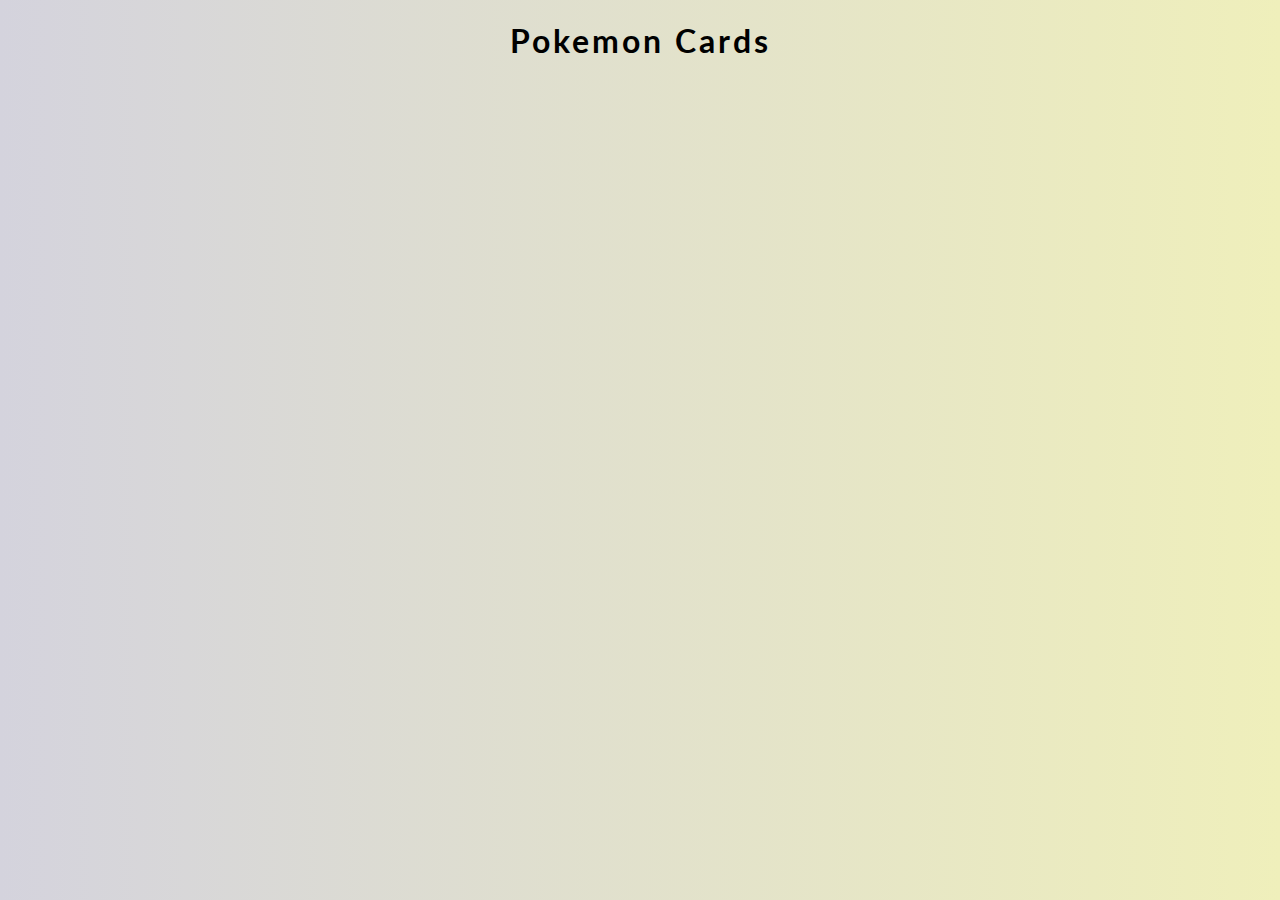
<file: index.html>
<!DOCTYPE html>
<html lang="en">

<head>
    <meta charset="UTF-8">
    <meta name="viewport" content="width=device-width, initial-scale=1.0">
    <link rel="stylesheet" href="https://cdnjs.cloudflare.com/ajax/libs/font-awesome/6.5.1/css/all.min.css"
        integrity="sha512-DTOQO9RWCH3ppGqcWaEA1BIZOC6xxalwEsw9c2QQeAIftl+Vegovlnee1c9QX4TctnWMn13TZye+giMm8e2LwA=="
        crossorigin="anonymous" referrerpolicy="no-referrer" />
    <link rel="stylesheet" href="style.css">
    <title>Pokemon Cards</title>
</head>

<body>
    <h1>Pokemon Cards</h1>
    <div class="poke-container" id="pokecontainer"> </div>
    <script src="script.js"></script>
</body>

</html>
</file>
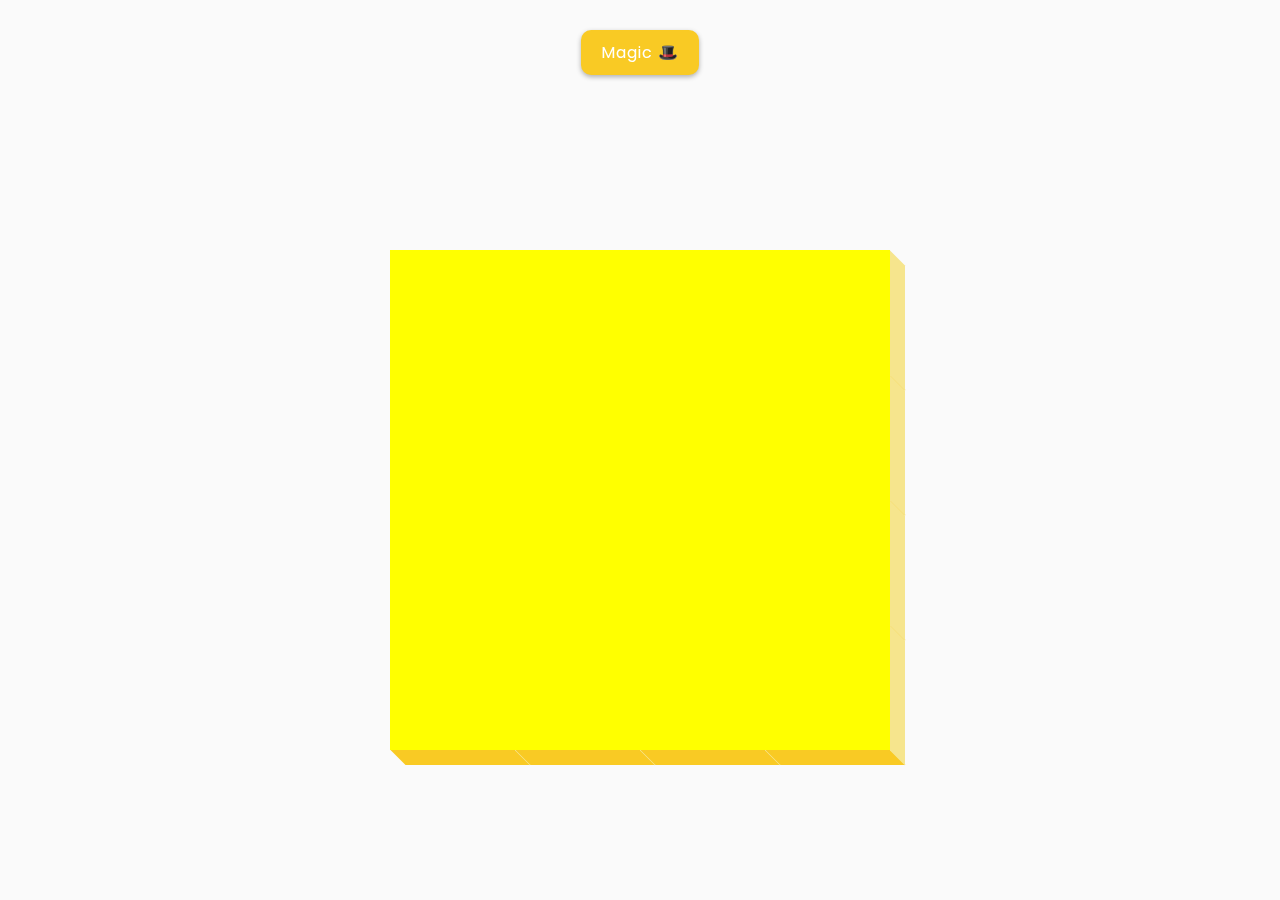
<file: 3D-background-boxes/index.html>
<!DOCTYPE html>
<html lang="en">

<head>
  <meta charset="UTF-8" />
  <meta name="viewport" content="width=device-width, initial-scale=1.0" />
  <link rel="stylesheet" href="style.css" />
  <title>3D Boxes Background </title>
</head>

<body>
  <button class="button magic" id="btn">Magic 🎩</button>
  <div id="boxes" class="boxes">
  </div>
  <script src="script.js"></script>
</body>

</html>
</file>
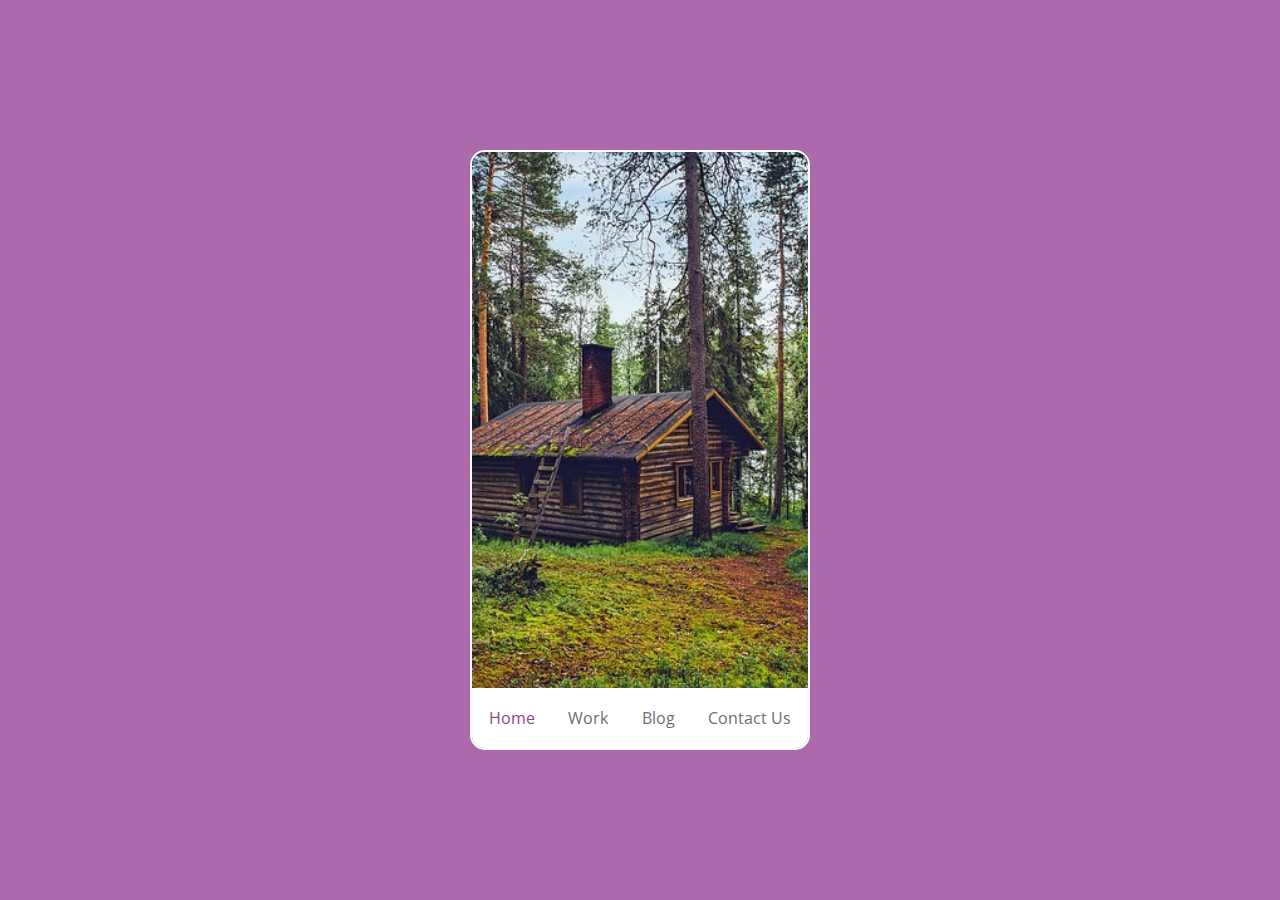
<file: mobile-navigator/index.html>
<!DOCTYPE html>
<html lang="en">

<head>
    <meta charset="UTF-8">
    <meta name="viewport" content="width=device-width, initial-scale=1.0">
    <link rel="stylesheet" href="https://cdnjs.cloudflare.com/ajax/libs/font-awesome/6.5.1/css/all.min.css"
        integrity="sha512-DTOQO9RWCH3ppGqcWaEA1BIZOC6xxalwEsw9c2QQeAIftl+Vegovlnee1c9QX4TctnWMn13TZye+giMm8e2LwA=="
        crossorigin="anonymous" referrerpolicy="no-referrer" />
    <link rel="stylesheet" href="style.css">
    <title>Mobile Navigator</title>
</head>

<body>
    <div class="phone-container">

        <img class="img show" src="assets/home.jpg" alt="">
        <img class="img " src="assets/work.jpg" alt="">
        <img class="img" src="assets/blog.jpg" alt="">
        <img class="img" src="assets/about us.png" alt="">

        <nav class="nav" id="navbar">
            <ul>
                <li class="active">
                    <i class="fas fa-home"></i>
                    <p>Home</p>
                </li>
                <li>
                    <i class="fas fa-box"></i>
                    <p>Work</p>
                </li>
                <li>
                    <i class="fas fa-book-open"></i>
                    <p>Blog</p>
                </li>
                <li>
                    <i class="fa-solid fa-address-card"></i>
                    <p>Contact Us</p>
                </li>
            </ul>
        </nav>
    </div>
    <script src="script.js"></script>
</body>

</html>
</file>
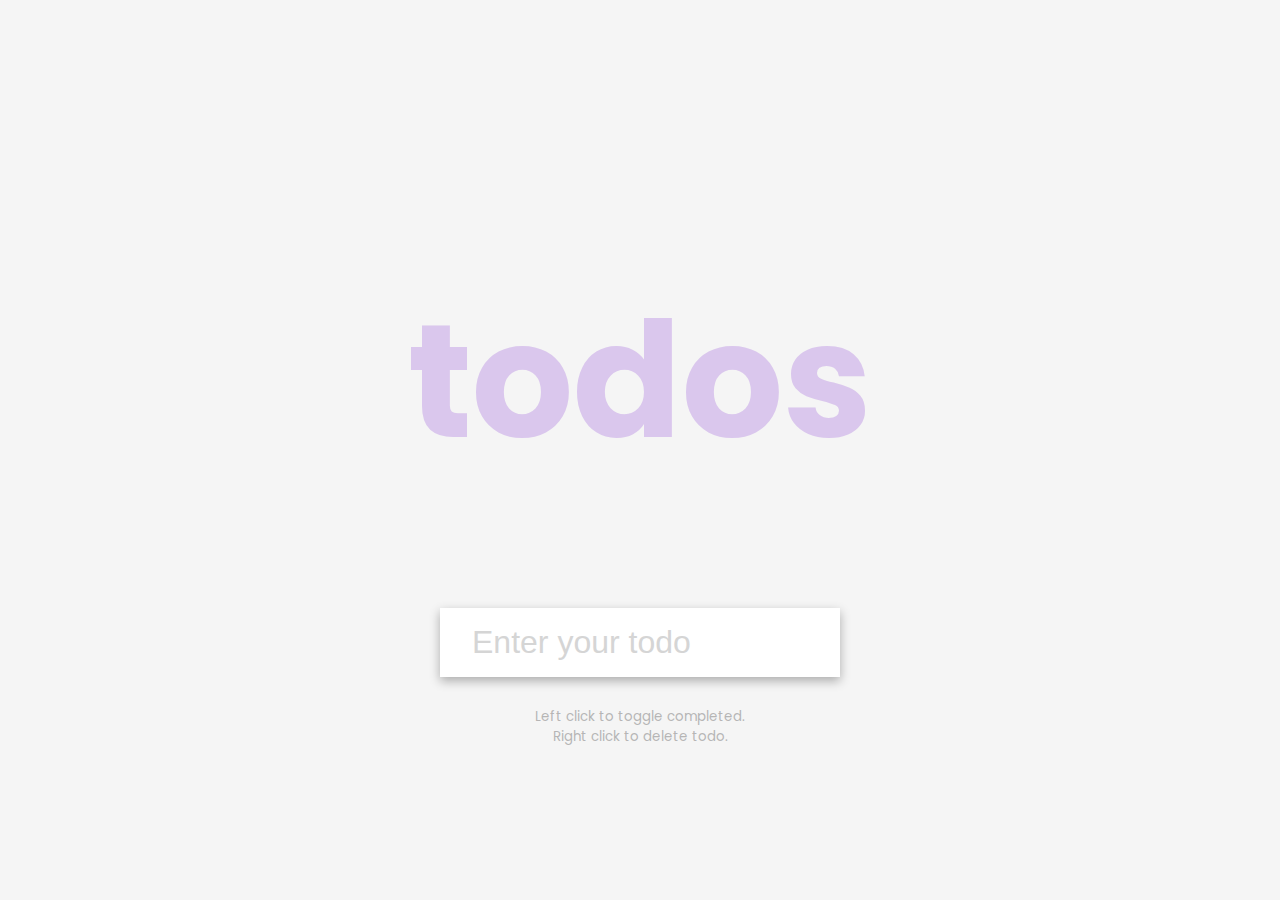
<file: todos/index.html>
<!DOCTYPE html>
<html lang="en">

<head>
  <meta charset="UTF-8" />
  <meta name="viewport" content="width=device-width, initial-scale=1.0" />
  <link rel="stylesheet" href="style.css" />
  <title>To Do List</title>
</head>

<body>
  <h1>todos</h1>
  <form action="" id="form">
    <input type="text" class="input" id="input" placeholder="Enter your todo" autocomplete="off">
    <ul class="todos" id="todos">
    </ul>
  </form>
  <small>Left click to toggle completed. <br>
    Right click to delete todo.</small>
  <script src="script.js"></script>
</body>

</html>
</file>
<file: style.css>
@import url('https://fonts.googleapis.com/css2?family=Lato:ital,wght@0,100;0,200;0,300;0,400;0,500;0,600;0,700;0,800;0,900;1,100;1,200;1,300;1,400;1,500;1,600;1,700;1,800;1,900&family=Concert+One&family=Open+Sans:ital,wght@0,300..800;1,300..800&family=Roboto+Slab:wght@100..900&display=swap');
@import url('https://fonts.googleapis.com/css2?family=Barlow:ital,wght@0,100;0,200;0,300;0,400;0,500;0,600;0,700;0,800;0,900;1,100;1,200;1,300;1,400;1,500;1,600;1,700;1,800;1,900&family=Concert+One&family=Open+Sans:ital,wght@0,300..800;1,300..800&family=Roboto+Slab:wght@100..900&display=swap');
* {
	box-sizing: border-box;
}

body {
	background: #efefbb;
	background: linear-gradient(to right, #d4d3dd, #efefbb);
	font-family: 'Lato', serif;
	display: flex;
	flex-direction: column;
	align-items: center;
	justify-content: center;
	margin: 0;
}
h1 {
	letter-spacing: 3px;
}
.poke-container {
	display: flex;
	flex-wrap: wrap;
	justify-content: center;
	align-items: space-between;
	max-width: 1200px;
	margin: 0 auto;
}
.pokemon {
	margin: 10px;
	border-radius: 10px;
	padding: 10px;
	box-shadow: 0 0 5px rgba(0, 0, 0, 0.3);
	background-color: #eee;
}
.pokemon .img-container {
	background-color: rgba(255, 255, 255, 0.6);
	border-radius: 50%;
	height: 120px;
	width: 120px;
}

.img-container img {
	width: 120px;
	height: 120px;
}
.info {
	display: flex;
	flex-direction: column;
	justify-content: center;
	align-items: center;
	line-height: 5px;
	margin: 10px 0px;
	height: 60px;
}
.info .number {
	font-size: 0.8em;
	background-color: rgba(0, 0, 0, 0.1);
	padding: 7px 10px;
	border-radius: 10px;
}
</file>
<file: 3D-background-boxes/style.css>
@import url('https://fonts.googleapis.com/css2?family=Poppins:wght@400;700&display=swap');

* {
	box-sizing: border-box;
}

body {
	background-color: #fafafa;
	font-family: 'Poppins', sans-serif;
	display: flex;
	flex-direction: column;
	align-items: center;
	justify-content: center;
	height: 100vh;
	margin: 0;
}
.magic {
	background-color: #f9ca24;
	padding: 10px 20px;
	border-radius: 10px;
	box-shadow: 0 2px 5px rgba(0, 0, 0, 0.3);
	position: fixed;
	top: 30px;
	color: white;
	font-family: 'Poppins';
	font-size: 16px;
	cursor: pointer;
	letter-spacing: 1px;
	border: 0;
}

.magic:active {
	transform: scale(0.98);
}
.boxes {
	margin-top: 100px;
	height: 500px;
	width: 500px;
	display: flex;
	flex-wrap: wrap;
	justify-content: space-around;
	position: relative;
	transition: 0.4s ease;
}

.boxes.big {
	height: 600px;
	width: 600px;
}
.boxes.big .box {
	transform: rotateZ(360deg);
}

.box {
	background-image: url('https://media1.giphy.com/media/v1.Y2lkPTc5MGI3NjExbTFwaGxkNHpza3V4b2wycG12cGtyeWtzOTZhcXY1YXBvamxob3BxOCZlcD12MV9pbnRlcm5hbF9naWZfYnlfaWQmY3Q9Zw/Z3ioZ7XkFlGb6/giphy.gif');
	background-color: yellow;
	background-repeat: no-repeat;
	background-size: 500px 500px;
	position: relative;
	height: 125px;
	width: 125px;
	transition: 0.4s ease;
}

.box::after {
	content: '';
	background-color: #f6e58d;
	position: absolute;
	top: 8px;
	right: -15px;
	height: 100%;
	width: 15px;
	transform: skewY(45deg);
}
.box::before {
	content: '';
	background-color: #f9ca24;
	position: absolute;
	bottom: -15px;
	left: 8px;
	width: 100%;
	height: 15px;
	transform: skewX(45deg);
}
</file>
<file: mobile-navigator/style.css>
@import url('https://fonts.googleapis.com/css2?family=Open+Sans:ital,wght@0,100;0,200;0,300;0,400;0,500;0,600;0,700;0,800;0,900;1,100;1,200;1,300;1,400;1,500;1,600;1,700;1,800;1,900&family=Concert+One&family=Open+Sans:ital,wght@0,300..800;1,300..800&family=Roboto+Slab:wght@100..900&display=swap');
@import url('https://fonts.googleapis.com/css2?family=Barlow:ital,wght@0,100;0,200;0,300;0,400;0,500;0,600;0,700;0,800;0,900;1,100;1,200;1,300;1,400;1,500;1,600;1,700;1,800;1,900&family=Concert+One&family=Open+Sans:ital,wght@0,300..800;1,300..800&family=Roboto+Slab:wght@100..900&display=swap');
* {
	box-sizing: border-box;
}

body {
	background-color: rgb(172, 106, 172);
	font-family: 'Open Sans', serif;
	display: flex;
	justify-content: center;
	align-items: center;
	height: 100vh;
	margin: 0;
}

.phone-container {
	position: relative;
	overflow: hidden;
	width: 340px;
	height: 600px;
	border: 2px solid white;
	border-radius: 15px;
}

.phone-container .img {
	opacity: 0;
	object-fit: cover;
	position: absolute;
	left: 0;
	top: 0;
	height: 90%;
	width: 100%;
	transition: opacity 0.4 ease;
}

.img.show {
	opacity: 1;
}
nav {
	position: absolute;
	left: 0;
	bottom: 0;
	width: 100%;
	height: 10%;
}
nav ul {
	background-color: white;
	display: flex;
	align-items: center;
	justify-content: space-around;
	list-style-type: none;
	margin-top: -5px;
	padding: 0;
	margin: 0;
	height: 100%;
}
nav ul li {
	display: flex;
	flex-direction: column;
	align-items: center;
	justify-content: center;
	color: rgb(112, 109, 109);
	cursor: pointer;
}
nav ul li p {
	margin: 0;
}

nav li.active {
	color: rgb(134, 72, 134);
}
</file>
<file: todos/style.css>
@import url('https://fonts.googleapis.com/css2?family=Poppins:wght@400;700&display=swap');

* {
	box-sizing: border-box;
}

body {
	background-color: #f5f5f5;
	color: #444;
	font-family: 'Poppins', sans-serif;
	display: flex;
	flex-direction: column;
	align-items: center;
	justify-content: center;
	height: 100vh;
	margin: 0;
}

h1 {
	color: rgb(179, 131, 226);
	font-size: 10rem;
	text-align: center;
	opacity: 0.4;
}
form {
	box-shadow: 0 4px 10px rgba(0, 0, 0, 0.3);
	background-color: rgb(249, 248, 246);
	width: 100%;
	max-width: 400px;
}

.input {
	border: 0;
	width: 100%;
	font-size: 2rem;
	color: #444;
	padding: 1rem 2rem;
}
.input:focus {
	outline-color: rgb(179, 131, 226);
}

input::placeholder {
	color: #d5d5d5;
}

.todos {
	background-color: white;
	padding: 0;
	list-style-type: none;
	margin: 0;
}

.todos li {
	border-top: 1px solid #e5e5e5;
	padding: 1rem 2rem;
	font-size: 1.5rem;
	cursor: pointer;
}

.todos li.completed {
	color: #b6b6b6;
	text-decoration: line-through;
}

small {
	text-align: center;
	margin-top: 30px;
	color: #b6b5b5;
}
</file>
